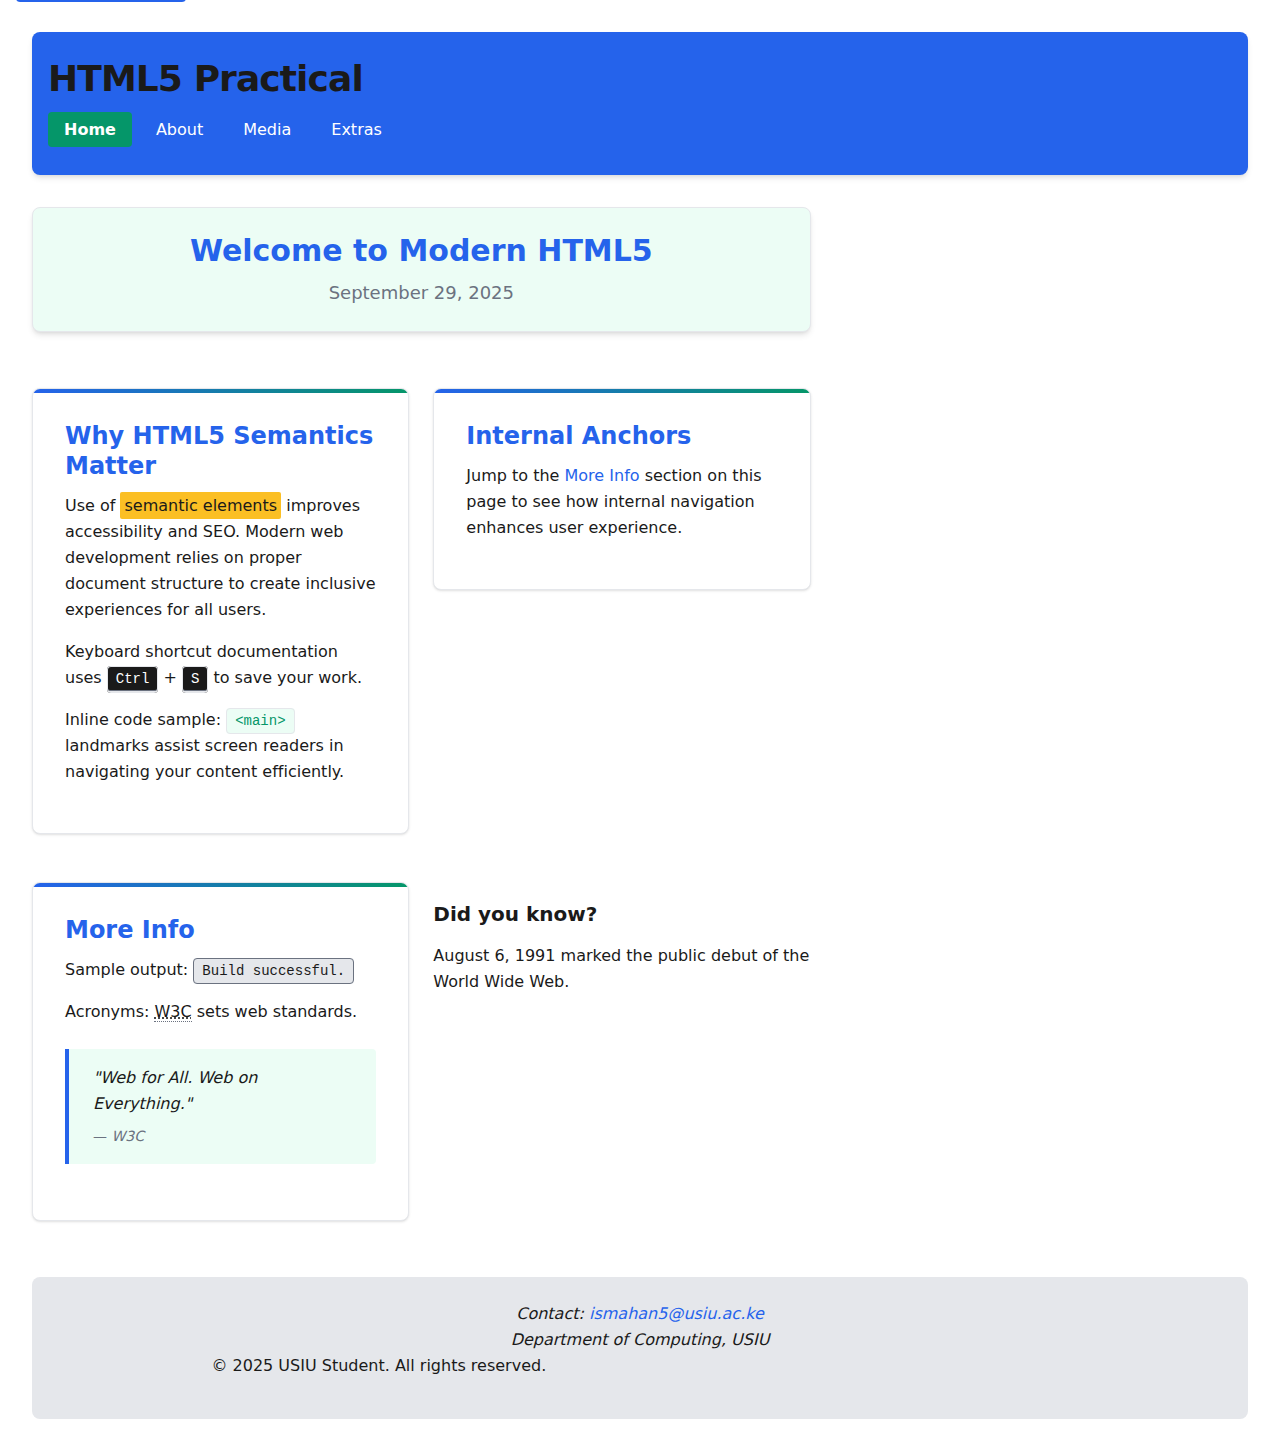
<file: index.html>
<!doctype html>
<html lang="en">
<head>
  <meta charset="utf-8" />
  <title>HTML5 Practical — Home</title>
  <meta name="description" content="A pure-HTML5 site demonstrating modern semantic elements, media, and accessibility." />
  <meta name="viewport" content="width=device-width, initial-scale=1" />
  <link rel="canonical" href="https://ismanito.github.io/HTML-5-PRACTICE/" />
  <link rel="stylesheet" href="assets/css/styles.css" />
</head>
<body>
  <a href="#main" class="skip-link">Skip to content</a>
  
  <header>
    <h1>HTML5 Practical</h1>
    <nav aria-label="Primary">
      <ul>
        <li><a href="index.html" aria-current="page">Home</a></li>
        <li><a href="about.html">About</a></li>
        <li><a href="media.html">Media</a></li>
        <li><a href="extras.html">Extras</a></li>
      </ul>
    </nav>
  </header>

  <main id="main">
    <article>
      <header class="article-header">
        <h2>Welcome to Modern HTML5</h2>
        <p><time datetime="2025-09-29">September 29, 2025</time></p>
      </header>

      <section class="card">
        <h3>Why HTML5 Semantics Matter</h3>
        <p>Use of <mark>semantic elements</mark> improves accessibility and SEO. Modern web development relies on proper document structure to create inclusive experiences for all users.</p>
        <p>Keyboard shortcut documentation uses <kbd>Ctrl</kbd> + <kbd>S</kbd> to save your work.</p>
        <p>Inline code sample: <code>&lt;main&gt;</code> landmarks assist screen readers in navigating your content efficiently.</p>
      </section>

      <section class="card">
        <h3>Internal Anchors</h3>
        <p>Jump to the <a href="#more-info">More Info</a> section on this page to see how internal navigation enhances user experience.</p>
      </section>

      <section id="more-info" class="card">
        <h3>More Info</h3>
        <p>Sample output: <samp>Build successful.</samp></p>
        <p>Acronyms: <abbr title="World Wide Web Consortium">W3C</abbr> sets web standards.</p>
        <blockquote cite="https://www.w3.org/">
          "Web for All. Web on Everything."
          <footer>— <cite>W3C</cite></footer>
        </blockquote>
      </section>

      <aside aria-label="Side notes">
        <h4>Did you know?</h4>
        <p><time datetime="1991-08-06">August 6, 1991</time> marked the public debut of the World Wide Web.</p>
      </aside>
    </article>
  </main>

  <footer>
    <address>
      Contact: <a href="mailto:ismahan@USIU.ac.ke">ismahan5@usiu.ac.ke</a><br>
      Department of Computing, USIU
    </address>
    <p>&copy; <time datetime="2025">2025</time> USIU Student. All rights reserved.</p>
  </footer>
</body>
</html>
</file>
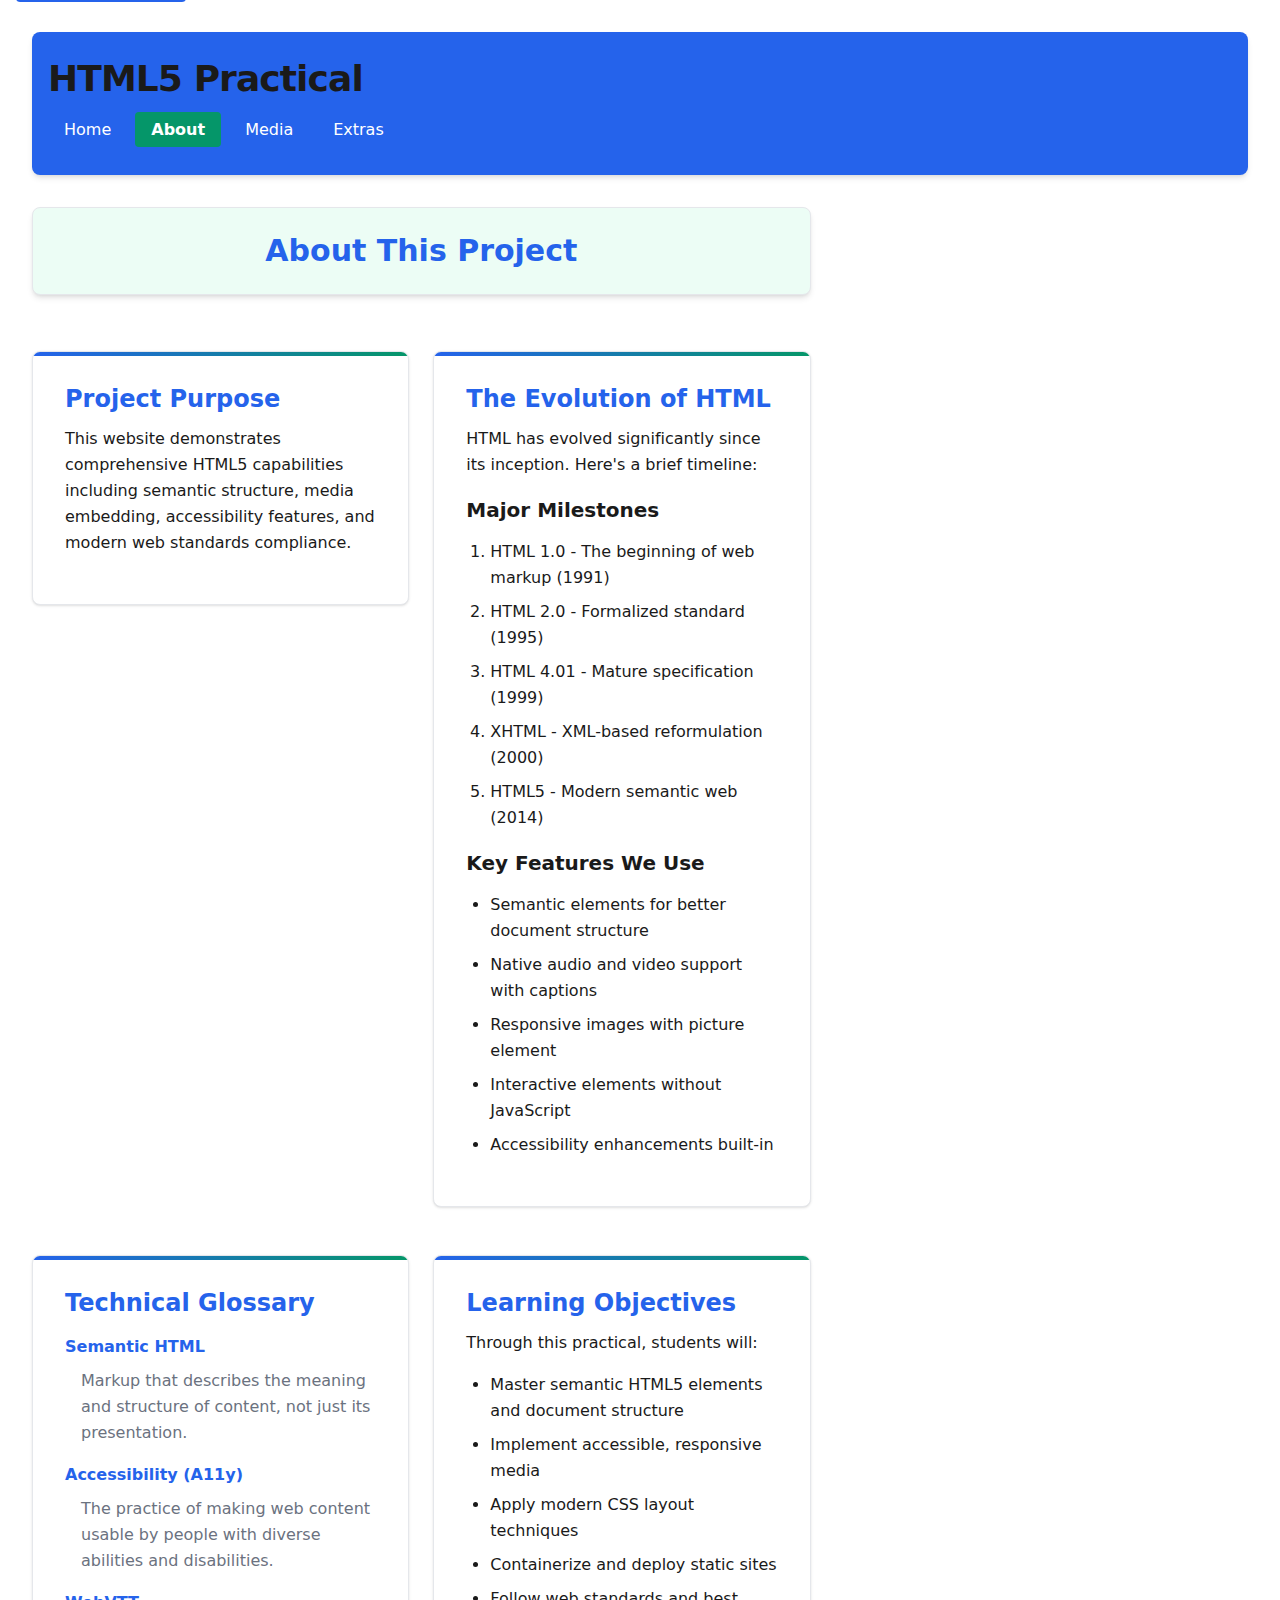
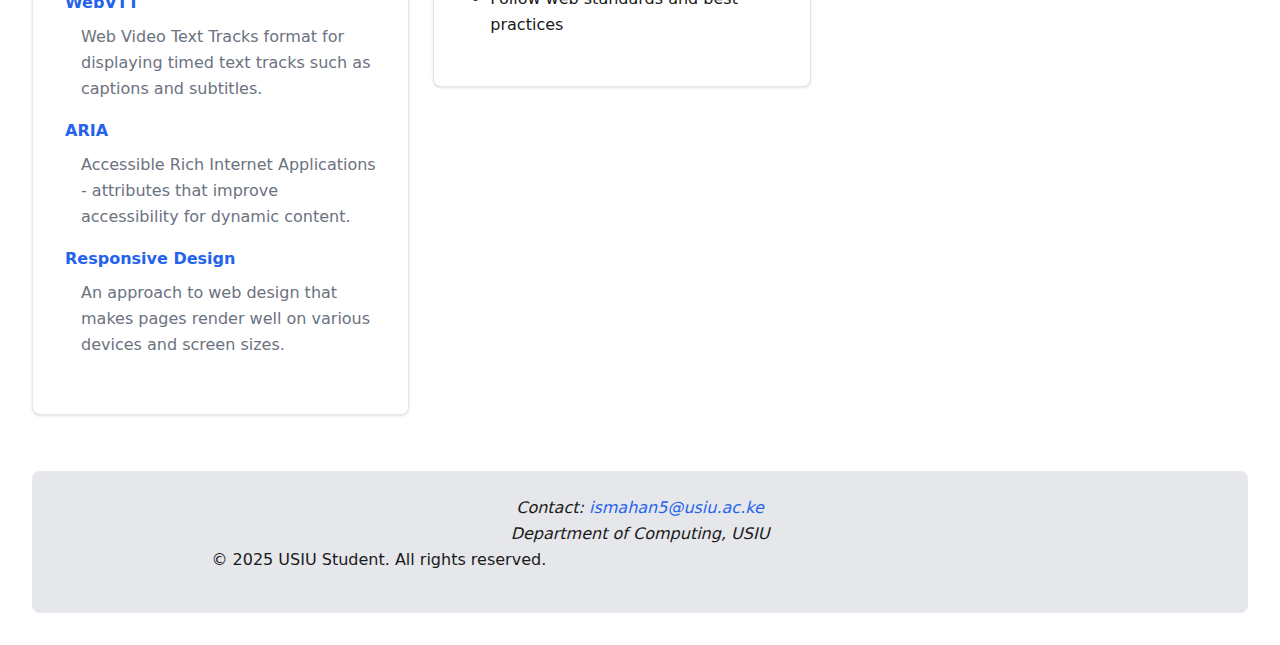
<file: about.html>
<!doctype html>
<html lang="en">
<head>
  <meta charset="utf-8" />
  <title>HTML5 Practical — About</title>
  <meta name="description" content="Learn about the history and evolution of HTML5 web standards." />
  <meta name="viewport" content="width=device-width, initial-scale=1" />
  <link rel="canonical" href="https://ismanito.github.io/HTML-5-PRACTICE/about.html" />
  <link rel="stylesheet" href="assets/css/styles.css" />
</head>
<body>
  <a href="#main" class="skip-link">Skip to content</a>
  
  <header>
    <h1>HTML5 Practical</h1>
    <nav aria-label="Primary">
      <ul>
        <li><a href="index.html">Home</a></li>
        <li><a href="about.html" aria-current="page">About</a></li>
        <li><a href="media.html">Media</a></li>
        <li><a href="extras.html">Extras</a></li>
      </ul>
    </nav>
  </header>

  <main id="main">
    <article>
      <header class="article-header">
        <h2>About This Project</h2>
      </header>

      <section class="card">
        <h3>Project Purpose</h3>
        <p>This website demonstrates comprehensive HTML5 capabilities including semantic structure, media embedding, accessibility features, and modern web standards compliance.</p>
      </section>

      <section class="card">
        <h3>The Evolution of HTML</h3>
        <p>HTML has evolved significantly since its inception. Here's a brief timeline:</p>
        
        <h4>Major Milestones</h4>
        <ol>
          <li>HTML 1.0 - The beginning of web markup (1991)</li>
          <li>HTML 2.0 - Formalized standard (1995)</li>
          <li>HTML 4.01 - Mature specification (1999)</li>
          <li>XHTML - XML-based reformulation (2000)</li>
          <li>HTML5 - Modern semantic web (2014)</li>
        </ol>

        <h4>Key Features We Use</h4>
        <ul>
          <li>Semantic elements for better document structure</li>
          <li>Native audio and video support with captions</li>
          <li>Responsive images with picture element</li>
          <li>Interactive elements without JavaScript</li>
          <li>Accessibility enhancements built-in</li>
        </ul>
      </section>

      <section class="card">
        <h3>Technical Glossary</h3>
        <dl>
          <dt>Semantic HTML</dt>
          <dd>Markup that describes the meaning and structure of content, not just its presentation.</dd>
          
          <dt>Accessibility (A11y)</dt>
          <dd>The practice of making web content usable by people with diverse abilities and disabilities.</dd>
          
          <dt>WebVTT</dt>
          <dd>Web Video Text Tracks format for displaying timed text tracks such as captions and subtitles.</dd>
          
          <dt>ARIA</dt>
          <dd>Accessible Rich Internet Applications - attributes that improve accessibility for dynamic content.</dd>
          
          <dt>Responsive Design</dt>
          <dd>An approach to web design that makes pages render well on various devices and screen sizes.</dd>
        </dl>
      </section>

      <section class="card">
        <h3>Learning Objectives</h3>
        <p>Through this practical, students will:</p>
        <ul>
          <li>Master semantic HTML5 elements and document structure</li>
          <li>Implement accessible, responsive media</li>
          <li>Apply modern CSS layout techniques</li>
          <li>Containerize and deploy static sites</li>
          <li>Follow web standards and best practices</li>
        </ul>
      </section>
    </article>
  </main>

  <footer>
    <address>
      Contact: <a href="mailto:ismahan@usiu.ac.ke">ismahan5@usiu.ac.ke</a><br>
      Department of Computing, USIU
    </address>
    <p>&copy; <time datetime="2025">2025</time> USIU Student. All rights reserved.</p>
  </footer>
</body>
</html>
</file>
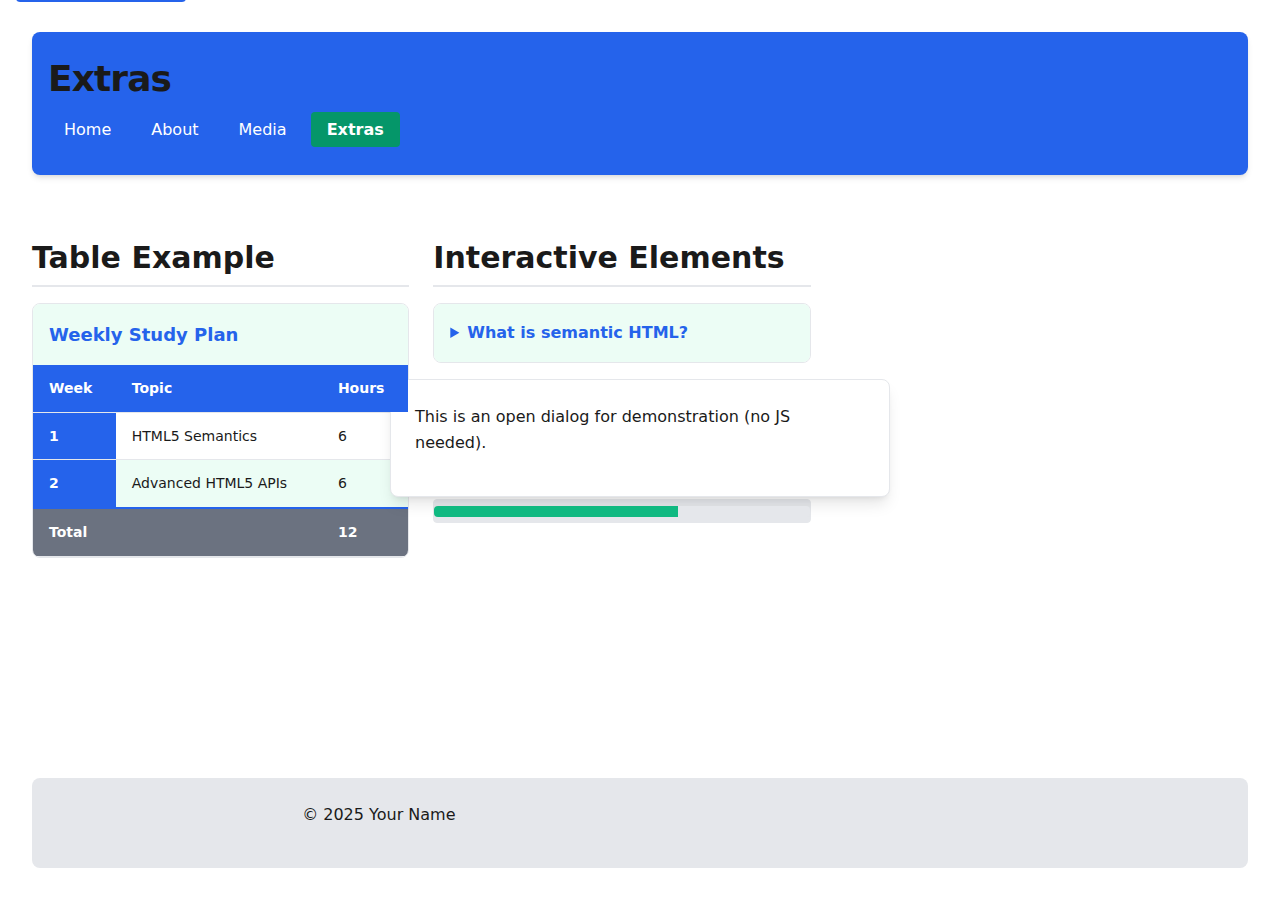
<file: extras.html>
<!doctype html>
<html lang="en">
<head>
  <meta charset="utf-8" />
  <title>HTML5 Practical — Extras</title>
  <meta name="description" content="HTML5 extras: tables, details, dialog, progress, meter." />
  <meta name="viewport" content="width=device-width, initial-scale=1" />
  <link rel="canonical" href="https://ismanito.github.io/HTML-5-PRACTICE/extras.html" />
    <link rel="stylesheet" href="assets/css/styles.css" />
</head>
<body>
  <a href="#main" class="skip-link">Skip to content</a>
  <header>
    <h1>Extras</h1>
    <nav aria-label="Primary">
      <ul>
        <li><a href="index.html">Home</a></li>
        <li><a href="about.html">About</a></li>
        <li><a href="media.html">Media</a></li>
        <li><a href="extras.html" aria-current="page">Extras</a></li>
      </ul>
    </nav>
  </header>

  <main id="main">
    <article>
      <section>
        <h2>Table Example</h2>
        <div class="table-wrapper">
          <table>
            <caption>Weekly Study Plan</caption>
            <thead>
              <tr>
                <th scope="col">Week</th>
                <th scope="col">Topic</th>
                <th scope="col">Hours</th>
              </tr>
            </thead>
            <tbody>
              <tr>
                <th scope="row">1</th><td>HTML5 Semantics</td><td>6</td>
              </tr>
              <tr>
                <th scope="row">2</th><td>Advanced HTML5 APIs</td><td>6</td>
              </tr>
            </tbody>
            <tfoot>
              <tr>
                <th scope="row" colspan="2">Total</th><td>12</td>
              </tr>
            </tfoot>
          </table>
        </div>
      </section>

      <section>
        <h2>Interactive Elements</h2>
        <details>
          <summary>What is semantic HTML?</summary>
          <p>Semantic HTML uses meaningful tags that describe their content and role.</p>
        </details>

        <dialog open>
          <p>This is an open dialog for demonstration (no JS needed).</p>
        </dialog>

        <p>Reading progress: <progress value="40" max="100">40%</progress></p>
        <p>CPU load: <meter min="0" max="100" low="30" high="80" optimum="50" value="65">65%</meter></p>
      </section>
    </article>
  </main>

  <footer>
    <p>&copy; <time datetime="2025">2025</time> Your Name</p>
  </footer>
</body>
</html>
</file>
<file: assets/css/styles.css>
/* ===========================
   CSS3 Styles for HTML5 Practical
   Modern, Responsive, Accessible Design
   =========================== */

/* ---------- 1. Design Tokens (CSS Variables) ---------- */
:root {
  /* Colors */
  --bg: #ffffff;
  --fg: #1a1a1a;
  --muted: #6b7280;
  --brand: #2563eb;
  --brand-contrast: #ffffff;
  --accent: #059669;
  --accent-light: #ecfdf5;
  --border: #e5e7eb;
  --shadow: rgba(0, 0, 0, 0.1);
  --warning: #fbbf24;
  --success: #10b981;

  /* Typography */
  --font-sans: system-ui, -apple-system, BlinkMacSystemFont, 'Segoe UI', Roboto, 'Helvetica Neue', Arial, sans-serif;
  --font-mono: 'SF Mono', Monaco, 'Cascadia Code', 'Roboto Mono', Consolas, 'Courier New', monospace;
  
  /* Type Scale (1.25 ratio) */
  --text-xs: 0.75rem;
  --text-sm: 0.875rem;
  --text-base: 1rem;
  --text-lg: 1.125rem;
  --text-xl: 1.25rem;
  --text-2xl: 1.5rem;
  --text-3xl: 1.875rem;
  --text-4xl: 2.25rem;
  
  /* Line Heights */
  --leading-tight: 1.25;
  --leading-snug: 1.375;
  --leading-normal: 1.5;
  --leading-relaxed: 1.625;
  
  /* Spacing Scale */
  --space-1: 0.25rem;   /* 4px */
  --space-2: 0.5rem;    /* 8px */
  --space-3: 0.75rem;   /* 12px */
  --space-4: 1rem;      /* 16px */
  --space-5: 1.25rem;   /* 20px */
  --space-6: 1.5rem;    /* 24px */
  --space-8: 2rem;      /* 32px */
  --space-10: 2.5rem;   /* 40px */
  --space-12: 3rem;     /* 48px */
  --space-16: 4rem;     /* 64px */
  
  /* Border Radius */
  --radius-sm: 0.125rem;
  --radius: 0.25rem;
  --radius-lg: 0.5rem;
  --radius-xl: 0.75rem;
  
  /* Shadows */
  --shadow-sm: 0 1px 2px 0 rgb(0 0 0 / 0.05);
  --shadow-base: 0 1px 3px 0 rgb(0 0 0 / 0.1), 0 1px 2px -1px rgb(0 0 0 / 0.1);
  --shadow-md: 0 4px 6px -1px rgb(0 0 0 / 0.1), 0 2px 4px -2px rgb(0 0 0 / 0.1);
  --shadow-lg: 0 10px 15px -3px rgb(0 0 0 / 0.1), 0 4px 6px -4px rgb(0 0 0 / 0.1);
}

/* Dark Mode */
@media (prefers-color-scheme: dark) {
  :root {
    --bg: #0f172a;
    --fg: #f8fafc;
    --muted: #94a3b8;
    --brand: #3b82f6;
    --brand-contrast: #ffffff;
    --accent: #10b981;
    --accent-light: #064e3b;
    --border: #334155;
    --shadow: rgba(0, 0, 0, 0.3);
    --warning: #f59e0b;
    --success: #059669;
  }
}

/* ---------- 2. Base Reset & Rhythm ---------- */
*,
*::before,
*::after {
  box-sizing: border-box;
}

* {
  margin: 0;
  padding: 0;
}

html {
  font-size: 100%;
  scroll-behavior: smooth;
}

body {
  font-family: var(--font-sans);
  font-size: var(--text-base);
  line-height: var(--leading-relaxed);
  background: var(--bg);
  color: var(--fg);
  max-width: 1200px;
  margin: 0 auto;
  padding: var(--space-4);
  min-height: 100vh;
  display: flex;
  flex-direction: column;
}

/* Improve text rendering */
body {
  -webkit-font-smoothing: antialiased;
  -moz-osx-font-smoothing: grayscale;
  text-rendering: optimizeSpeed;
}

/* ---------- 3. Skip Link (Accessibility) ---------- */
.skip-link {
  position: absolute;
  top: -40px;
  left: var(--space-4);
  background: var(--brand);
  color: var(--brand-contrast);
  padding: var(--space-2) var(--space-4);
  text-decoration: none;
  border-radius: var(--radius);
  font-weight: 600;
  z-index: 1000;
  transition: top 0.3s ease;
}

.skip-link:focus {
  top: var(--space-4);
  outline: 2px solid var(--accent);
  outline-offset: 2px;
}

/* ---------- 4. Layout (Grid & Flexbox) ---------- */
header {
  background: var(--brand);
  color: var(--brand-contrast);
  padding: var(--space-6) var(--space-4);
  border-radius: var(--radius-lg);
  margin-bottom: var(--space-8);
  box-shadow: var(--shadow-md);
}

header h1 {
  font-size: var(--text-4xl);
  font-weight: 800;
  margin-bottom: var(--space-4);
  letter-spacing: -0.025em;
}

/* Navigation */
nav[aria-label="Primary"] ul {
  list-style: none;
  display: flex;
  flex-wrap: wrap;
  gap: var(--space-2);
  margin: 0;
  padding: 0;
}

nav[aria-label="Primary"] a {
  color: var(--brand-contrast);
  text-decoration: none;
  padding: var(--space-2) var(--space-4);
  border-radius: var(--radius);
  font-weight: 500;
  transition: all 0.2s ease;
  position: relative;
}

nav[aria-label="Primary"] a:hover,
nav[aria-label="Primary"] a:focus {
  background: var(--brand-contrast);
  color: var(--brand);
  outline: 2px solid var(--accent);
  outline-offset: 2px;
  transform: translateY(-1px);
}

nav[aria-label="Primary"] a[aria-current="page"] {
  background: var(--accent);
  color: var(--brand-contrast);
  font-weight: 600;
}

/* Main Content Grid */
main {
  flex: 1;
  display: grid;
  gap: var(--space-6);
  margin-bottom: var(--space-8);
}

/* Large screens: content + sidebar layout */
@media (min-width: 1024px) {
  main {
    grid-template-columns: 2fr 1fr;
    gap: var(--space-10);
  }
  
  main > article {
    grid-column: 1;
  }
  
  main > aside {
    grid-column: 2;
    position: sticky;
    top: var(--space-4);
    height: fit-content;
  }
}

/* Footer */
footer {
  background: var(--border);
  color: var(--fg);
  padding: var(--space-6) var(--space-4);
  border-radius: var(--radius-lg);
  margin-top: auto;
  text-align: center;
}

footer a {
  color: var(--brand);
  text-decoration: none;
  font-weight: 500;
  transition: color 0.2s ease;
}

footer a:hover,
footer a:focus {
  color: var(--accent);
  outline: 2px solid var(--accent);
  outline-offset: 2px;
  border-radius: var(--radius-sm);
}

/* ---------- 5. Typography ---------- */
h1, h2, h3, h4, h5, h6 {
  font-weight: 700;
  line-height: var(--leading-tight);
  color: var(--fg);
  margin-bottom: var(--space-4);
}

h1 { font-size: var(--text-4xl); }
h2 { 
  font-size: var(--text-3xl); 
  margin-top: var(--space-8);
  padding-bottom: var(--space-2);
  border-bottom: 2px solid var(--border);
}
h3 { 
  font-size: var(--text-2xl); 
  margin-top: var(--space-6);
  color: var(--brand);
}
h4 { 
  font-size: var(--text-xl); 
  margin-top: var(--space-5);
}
h5 { font-size: var(--text-lg); }
h6 { font-size: var(--text-base); }

p {
  margin-bottom: var(--space-4);
  max-width: 65ch;
}

/* Lists */
ul, ol {
  margin-bottom: var(--space-4);
  padding-left: var(--space-6);
}

li {
  margin-bottom: var(--space-2);
}

/* Links */
a {
  color: var(--brand);
  text-decoration: underline;
  text-decoration-color: transparent;
  transition: all 0.2s ease;
}

a:hover,
a:focus {
  color: var(--accent);
  text-decoration-color: currentColor;
  outline: 2px solid transparent;
}

/* Inline Semantic Elements */
code, kbd, samp {
  font-family: var(--font-mono);
  font-size: var(--text-sm);
  padding: var(--space-1) var(--space-2);
  border-radius: var(--radius);
  font-weight: 500;
}

code {
  background: var(--accent-light);
  color: var(--accent);
  border: 1px solid var(--border);
}

kbd {
  background: var(--fg);
  color: var(--bg);
  border: 1px solid var(--border);
  border-bottom-width: 2px;
  box-shadow: inset 0 -1px 0 var(--muted);
}

samp {
  background: var(--border);
  color: var(--fg);
  border: 1px solid var(--muted);
}

mark {
  background: var(--warning);
  color: var(--fg);
  padding: var(--space-1);
  border-radius: var(--radius-sm);
}

abbr {
  text-decoration: underline dotted;
  cursor: help;
  border-bottom: 1px dotted var(--muted);
}

blockquote {
  margin: var(--space-6) 0;
  padding: var(--space-4) var(--space-6);
  border-left: 4px solid var(--brand);
  background: var(--accent-light);
  font-style: italic;
  border-radius: 0 var(--radius) var(--radius) 0;
}

blockquote footer {
  margin-top: var(--space-2);
  font-style: normal;
  font-size: var(--text-sm);
  color: var(--muted);
  background: none;
  padding: 0;
  border-radius: 0;
  text-align: left;
}

/* Definition Lists */
dl {
  margin-bottom: var(--space-6);
}

dt {
  font-weight: 600;
  color: var(--brand);
  margin-top: var(--space-4);
  margin-bottom: var(--space-2);
}

dd {
  margin-bottom: var(--space-3);
  margin-left: var(--space-4);
  color: var(--muted);
}

/* ---------- 6. Components ---------- */
.card {
  background: var(--bg);
  border: 1px solid var(--border);
  border-radius: var(--radius-lg);
  padding: var(--space-6);
  margin-bottom: var(--space-6);
  box-shadow: var(--shadow-base);
  transition: all 0.3s ease;
  position: relative;
  overflow: hidden;
}

.card::before {
  content: '';
  position: absolute;
  top: 0;
  left: 0;
  right: 0;
  height: 4px;
  background: linear-gradient(90deg, var(--brand), var(--accent));
}

.card:hover {
  transform: translateY(-2px);
  box-shadow: var(--shadow-lg);
  border-color: var(--brand);
}

.card h3 {
  margin-top: 0;
  margin-bottom: var(--space-3);
}

.article-header {
  text-align: center;
  margin-bottom: var(--space-8);
  padding: var(--space-6);
  background: var(--accent-light);
  border-radius: var(--radius-lg);
  border: 1px solid var(--border);
}

.article-header h2 {
  margin: 0;
  border: none;
  padding: 0;
  color: var(--brand);
}

.article-header p {
  margin: var(--space-2) 0 0 0;
  color: var(--muted);
  font-size: var(--text-lg);
  max-width: none;
}

/* ---------- 7. Tables ---------- */
.table-wrapper {
  overflow-x: auto;
  margin: var(--space-4) 0;
  border-radius: var(--radius-lg);
  border: 1px solid var(--border);
}

table {
  width: 100%;
  border-collapse: collapse;
  font-size: var(--text-sm);
  background: var(--bg);
}

caption {
  padding: var(--space-4);
  font-weight: 600;
  font-size: var(--text-lg);
  color: var(--brand);
  text-align: left;
  background: var(--accent-light);
}

th, td {
  padding: var(--space-3) var(--space-4);
  text-align: left;
  border-bottom: 1px solid var(--border);
}

th {
  background: var(--brand);
  color: var(--brand-contrast);
  font-weight: 600;
  position: sticky;
  top: 0;
  z-index: 10;
}

tbody tr:nth-child(even) {
  background: var(--accent-light);
}

tbody tr:hover {
  background: var(--border);
}

tfoot th,
tfoot td {
  background: var(--muted);
  color: var(--bg);
  font-weight: 600;
  border-top: 2px solid var(--brand);
}

/* ---------- 8. Media ---------- */
img, video, audio {
  max-width: 100%;
  height: auto;
  border-radius: var(--radius);
}

figure {
  margin: var(--space-6) 0;
  text-align: center;
}

figcaption {
  margin-top: var(--space-3);
  font-size: var(--text-sm);
  color: var(--muted);
  font-style: italic;
  max-width: 60ch;
  margin-left: auto;
  margin-right: auto;
}

/* Picture element styling */
picture {
  display: block;
  border-radius: var(--radius-lg);
  overflow: hidden;
  box-shadow: var(--shadow-md);
}

/* Audio/Video controls styling */
audio, video {
  width: 100%;
  background: var(--bg);
  border: 1px solid var(--border);
  border-radius: var(--radius);
}

/* YouTube iframe responsiveness */
iframe {
  max-width: 100%;
  border-radius: var(--radius);
  border: 1px solid var(--border);
}

/* ---------- 9. Interactive Elements ---------- */
details {
  margin: var(--space-4) 0;
  border: 1px solid var(--border);
  border-radius: var(--radius-lg);
  overflow: hidden;
  background: var(--bg);
}

summary {
  padding: var(--space-4);
  background: var(--accent-light);
  cursor: pointer;
  font-weight: 600;
  color: var(--brand);
  transition: all 0.2s ease;
  user-select: none;
}

summary:hover,
summary:focus {
  background: var(--brand);
  color: var(--brand-contrast);
  outline: 2px solid var(--accent);
  outline-offset: -2px;
}

details[open] summary {
  border-bottom: 1px solid var(--border);
}

details > *:not(summary) {
  padding: var(--space-4);
}

/* Dialog styling */
dialog {
  border: 1px solid var(--border);
  border-radius: var(--radius-lg);
  padding: var(--space-6);
  background: var(--bg);
  color: var(--fg);
  box-shadow: var(--shadow-lg);
  max-width: 500px;
  margin: auto;
}

dialog::backdrop {
  background: rgba(0, 0, 0, 0.5);
  backdrop-filter: blur(4px);
}

/* Progress and Meter */
progress, meter {
  width: 100%;
  height: var(--space-6);
  margin: var(--space-2) 0;
  border-radius: var(--radius);
  overflow: hidden;
  border: 1px solid var(--border);
  background: var(--border);
}

progress::-webkit-progress-bar,
meter::-webkit-meter-bar {
  background: var(--border);
  border-radius: var(--radius);
}

progress::-webkit-progress-value {
  background: linear-gradient(90deg, var(--brand), var(--accent));
  border-radius: var(--radius);
}

meter::-webkit-meter-optimum-value {
  background: var(--success);
}

/* ---------- 10. Utility Classes ---------- */
.visually-hidden {
  position: absolute !important;
  width: 1px !important;
  height: 1px !important;
  padding: 0 !important;
  margin: -1px !important;
  overflow: hidden !important;
  clip: rect(0, 0, 0, 0) !important;
  white-space: nowrap !important;
  border: 0 !important;
}

.text-center { text-align: center; }
.text-left { text-align: left; }
.text-right { text-align: right; }

.mt-1 { margin-top: var(--space-1); }
.mt-2 { margin-top: var(--space-2); }
.mt-3 { margin-top: var(--space-3); }
.mt-4 { margin-top: var(--space-4); }
.mt-6 { margin-top: var(--space-6); }
.mt-8 { margin-top: var(--space-8); }

.mb-1 { margin-bottom: var(--space-1); }
.mb-2 { margin-bottom: var(--space-2); }
.mb-3 { margin-bottom: var(--space-3); }
.mb-4 { margin-bottom: var(--space-4); }
.mb-6 { margin-bottom: var(--space-6); }
.mb-8 { margin-bottom: var(--space-8); }

.p-2 { padding: var(--space-2); }
.p-4 { padding: var(--space-4); }
.p-6 { padding: var(--space-6); }

.font-bold { font-weight: 700; }
.font-semibold { font-weight: 600; }
.font-medium { font-weight: 500; }

.text-muted { color: var(--muted); }
.text-brand { color: var(--brand); }
.text-accent { color: var(--accent); }

/* ---------- 11. Animations & Motion ---------- */
@keyframes fadeInUp {
  from {
    opacity: 0;
    transform: translateY(20px);
  }
  to {
    opacity: 1;
    transform: translateY(0);
  }
}

@keyframes pulse {
  0%, 100% {
    opacity: 1;
  }
  50% {
    opacity: 0.8;
  }
}

.card {
  animation: fadeInUp 0.6s ease-out;
}

/* Focus animations */
*:focus {
  outline: 2px solid var(--brand);
  outline-offset: 2px;
  transition: outline-offset 0.2s ease;
}

*:focus:not(:focus-visible) {
  outline: none;
}

/* Hover effects */
.card:hover {
  animation: none;
}

/* Loading state */
.loading {
  animation: pulse 2s ease-in-out infinite;
}

/* Respect motion preferences */
@media (prefers-reduced-motion: reduce) {
  *,
  *::before,
  *::after {
    animation-duration: 0.01ms !important;
    animation-iteration-count: 1 !important;
    transition-duration: 0.01ms !important;
    scroll-behavior: auto !important;
  }
}

/* ---------- 12. Responsive Design ---------- */
/* Mobile-first approach */

/* Small screens (phones) */
@media (max-width: 479px) {
  body {
    padding: var(--space-2);
  }
  
  header, footer {
    padding: var(--space-4) var(--space-2);
  }
  
  .card {
    padding: var(--space-4);
  }
  
  nav[aria-label="Primary"] ul {
    flex-direction: column;
    gap: var(--space-1);
  }
  
  nav[aria-label="Primary"] a {
    text-align: center;
    padding: var(--space-3) var(--space-4);
  }
  
  h1 { font-size: var(--text-3xl); }
  h2 { font-size: var(--text-2xl); }
}

/* Medium screens (tablets) */
@media (min-width: 480px) and (max-width: 767px) {
  nav[aria-label="Primary"] ul {
    justify-content: center;
  }
}

/* Large screens (tablets landscape, small desktops) */
@media (min-width: 768px) {
  body {
    padding: var(--space-6);
  }
  
  .card {
    padding: var(--space-8);
  }
  
  /* Two-column card layout on larger screens */
  main article {
    display: grid;
    grid-template-columns: repeat(auto-fit, minmax(300px, 1fr));
    gap: var(--space-6);
    align-items: start;
  }
  
  .article-header {
    grid-column: 1 / -1;
  }
}

/* Extra large screens */
@media (min-width: 1280px) {
  body {
    max-width: 1400px;
    padding: var(--space-8);
  }
  
  main {
    gap: var(--space-12);
  }
}

/* High DPI displays */
@media (-webkit-min-device-pixel-ratio: 2), (min-resolution: 192dpi) {
  body {
    -webkit-font-smoothing: antialiased;
    -moz-osx-font-smoothing: grayscale;
  }
}

/* Print styles */
@media print {
  * {
    background: white !important;
    color: black !important;
    box-shadow: none !important;
  }
  
  .skip-link,
  nav {
    display: none;
  }
  
  .card {
    border: 1px solid #ccc;
    break-inside: avoid;
  }
}
</file>
